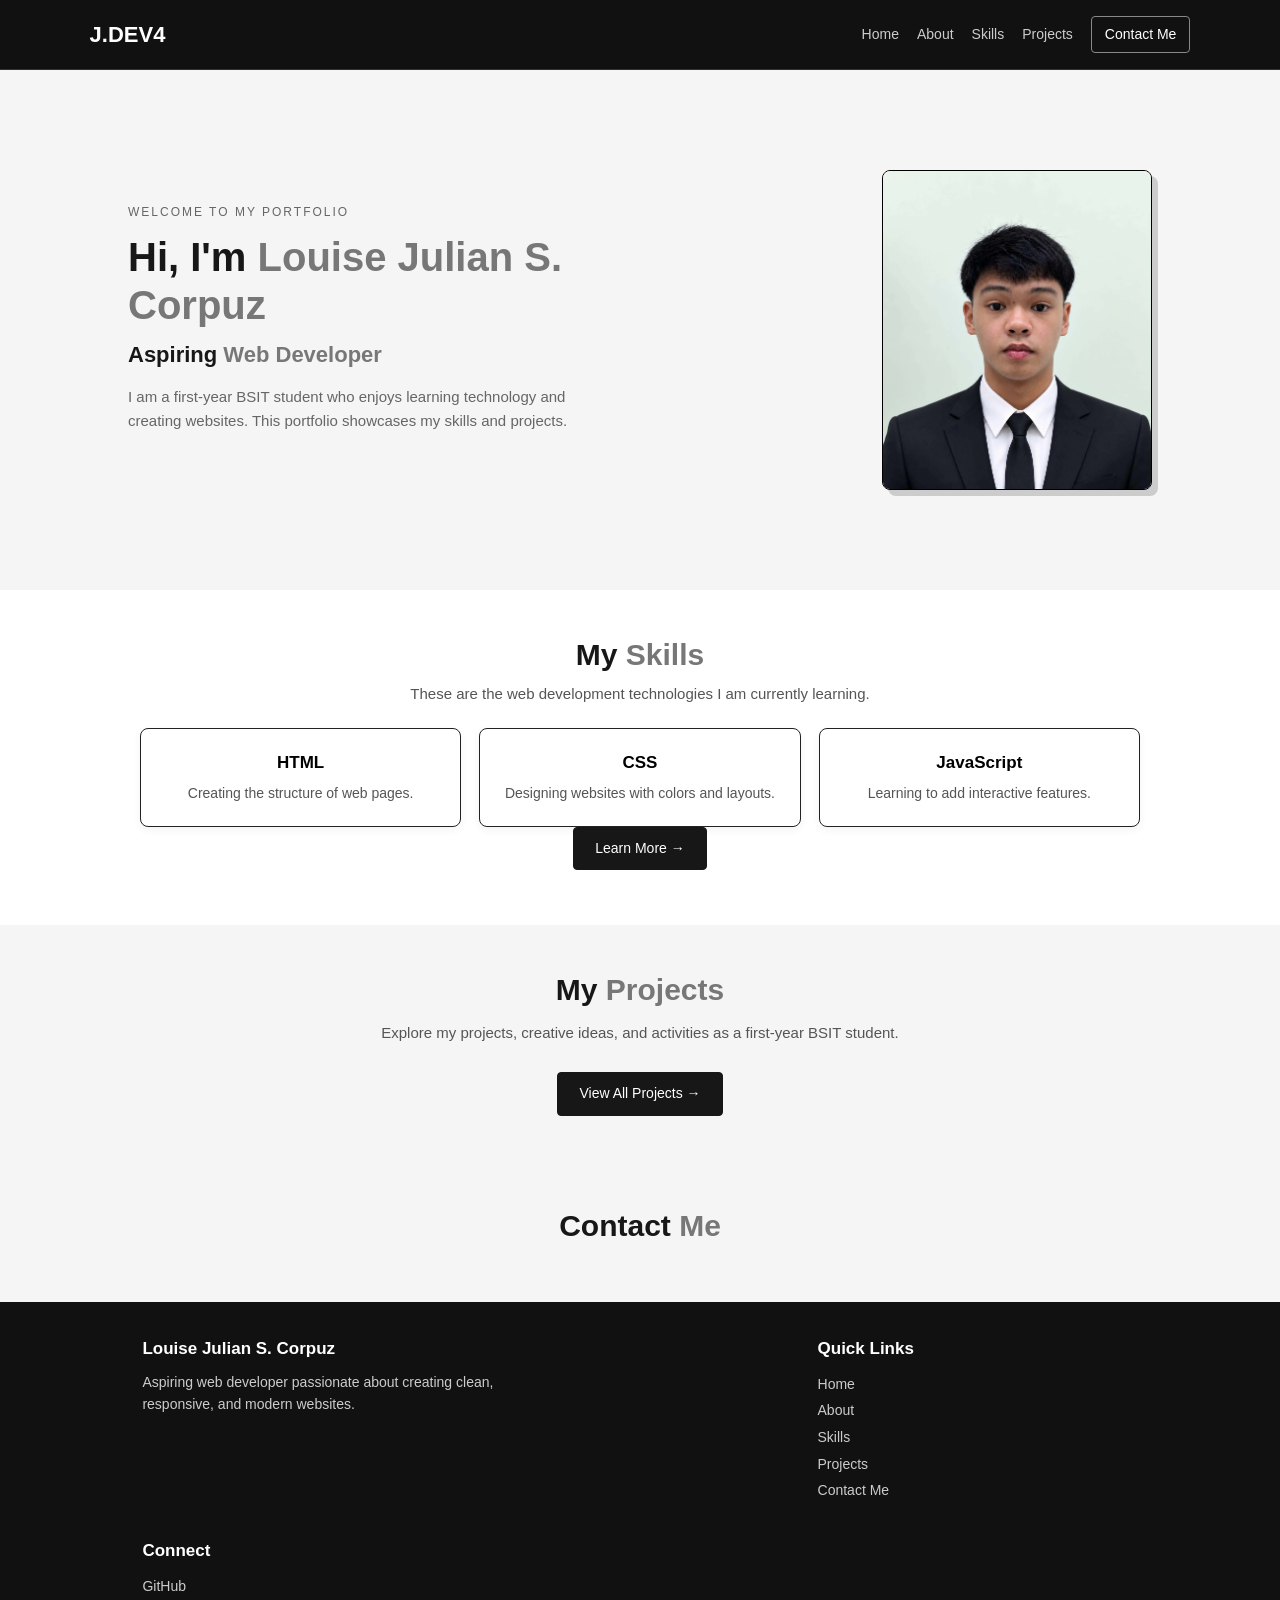
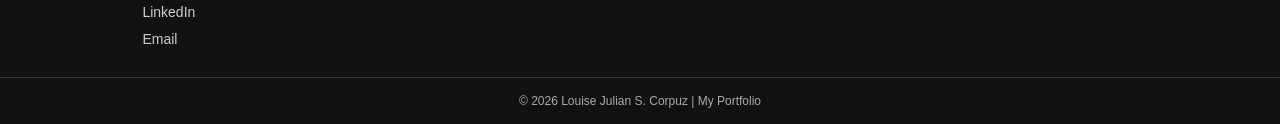
<file: J.DEV4/index.html>
<!DOCTYPE html>
<html lang="en">
<head>
    <meta charset="UTF-8">
    <meta name="viewport" content="width=device-width, initial-scale=1.0">

    <title>My Personal Portfolio | J.DEV4</title>

    <link rel="stylesheet" href="style.css">
</head>
<body>

    <!-- NAVIGATION -->
    <header>
        <a href="index.html#home" class="logo">J.DEV4</a>

        <nav>
            <a href="index.html#home">Home</a>
            <a href="about.html">About</a>
            <a href="skills.html">Skills</a>
            <a href="projects.html">Projects</a>
            <a href="contact.html" class="contact-btn">
                Contact Me
            </a>
        </nav>
    </header>

    <!-- HOME SECTION -->
    <section id="home" class="hero">

        <div class="hero-text">
            <p class="greeting">WELCOME TO MY PORTFOLIO</p>

            <h1>
                Hi, I'm <span>Louise Julian S. Corpuz</span>
            </h1>

            <h2>
                Aspiring <span>Web Developer</span>
            </h2>

            <p class="description">
                I am a first-year BSIT student who enjoys
                learning technology and creating websites.
                This portfolio showcases my skills and projects.
            </p>

        </div>

        <div class="hero-image">
            <img src="pfp.jpg" alt="My Profile Picture">
        </div>

    </section>

    <!-- SKILLS PREVIEW SECTION -->
    <section id="skills" class="section">

        <h2>My <span>Skills</span></h2>

        <p>
            These are the web development technologies I am currently learning.
        </p>

        <div class="cards">

            <div class="card">
                <h3>HTML</h3>
                <p>Creating the structure of web pages.</p>
            </div>

            <div class="card">
                <h3>CSS</h3>
                <p>Designing websites with colors and layouts.</p>
            </div>

            <div class="card">
                <h3>JavaScript</h3>
                <p>Learning to add interactive features.</p>
            </div>

        </div>

        <a href="skills.html" class="main-btn">
            Learn More →
        </a>

    </section>

    <!-- PROJECTS PREVIEW SECTION -->
    <section id="projects" class="section">

        <h2>My <span>Projects</span></h2>

        <p>
            Explore my projects, creative ideas, and activities as a
            first-year BSIT student.
        </p>

        <a href="projects.html" class="main-btn">
            View All Projects →
        </a>

    </section>

    <!-- CONTACT PREVIEW SECTION -->
    <section id="contact" class="section">

        <h2>Contact <span>Me</span></h2>

    </section>

    <!-- FOOTER -->
    <footer class="footer">

        <div class="footer-container">

            <div class="footer-column">
                <h3>Louise Julian S. Corpuz</h3>

                <p>
                    Aspiring web developer passionate about
                    creating clean, responsive, and modern websites.
                </p>
            </div>

            <div class="footer-column">
                <h3>Quick Links</h3>

                <a href="index.html#home">Home</a>
                <a href="about.html">About</a>
                <a href="skills.html">Skills</a>
                <a href="projects.html">Projects</a>
                <a href="contact.html">Contact Me</a>
            </div>

            <div class="footer-column">
                <h3>Connect</h3>

                <div class="social-links">
                    <a href="https://github.com/"
                       target="_blank"
                       rel="noopener noreferrer">GitHub</a>

                    <a href="https://linkedin.com/"
                       target="_blank"
                       rel="noopener noreferrer">LinkedIn</a>

                    <a href="mailto:your-email@example.com">Email</a>
                </div>
            </div>

        </div>

        <div class="footer-bottom">
            <p>
                © 2026 Louise Julian S. Corpuz | My Portfolio
            </p>
        </div>

    </footer>

</body>
</html>
</file>
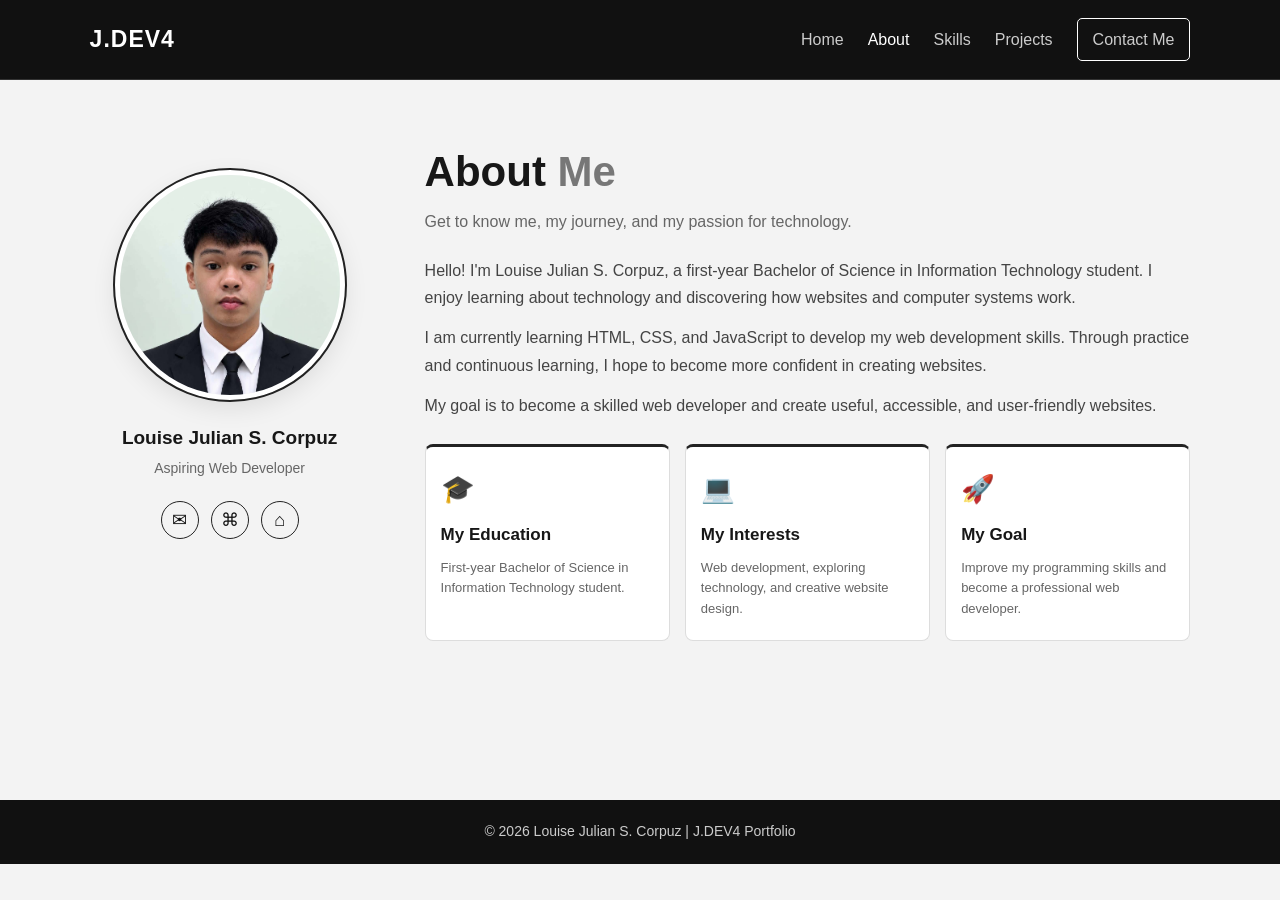
<file: J.DEV4/about.html>
<!DOCTYPE html><html lang="en">
<head>
    <meta charset="UTF-8">
    <meta name="viewport" content="width=device-width, initial-scale=1.0">
    <title>About Me | J.DEV4</title>
    <link rel="stylesheet" href="about.css">
</head>
<body><header>
    <a href="index.html#home" class="logo">J.DEV4</a>

    <nav>
        <a href="index.html#home">Home</a>
        <a href="about.html" class="active">About</a>
        <a href="index.html#skills">Skills</a>
        <a href="index.html#projects">Projects</a>
        <a href="index.html#contact" class="contact-btn">Contact Me</a>
    </nav>
</header>

<main class="about-page">
    <section class="about-layout">

        <div class="profile-side">
            <div class="profile-circle">
                <img src="pfp.jpg" alt="Louise Julian S. Corpuz">
            </div>

            <h3>Louise Julian S. Corpuz</h3>
            <p class="profile-role">Aspiring Web Developer</p>

            <div class="social-links">
                <a href="mailto:louisejulian@example.com" title="Email">✉</a>
                <a href="index.html#projects" title="Projects">⌘</a>
                <a href="index.html#home" title="Home">⌂</a>
            </div>
        </div>

        <div class="about-content">
            <h1>About <span>Me</span></h1>
            <p class="about-subtitle">
                Get to know me, my journey, and my passion for technology.
            </p>

            <div class="about-description">
                <p>
                    Hello! I'm Louise Julian S. Corpuz, a first-year
                    Bachelor of Science in Information Technology student.
                    I enjoy learning about technology and discovering how
                    websites and computer systems work.
                </p>

                <p>
                    I am currently learning HTML, CSS, and JavaScript
                    to develop my web development skills. Through practice
                    and continuous learning, I hope to become more
                    confident in creating websites.
                </p>

                <p>
                    My goal is to become a skilled web developer and
                    create useful, accessible, and user-friendly websites.
                </p>
            </div>

            <div class="about-cards">
                <div class="about-card">
                    <div class="card-icon">🎓</div>
                    <h3>My Education</h3>
                    <p>First-year Bachelor of Science in Information Technology student.</p>
                </div>

                <div class="about-card">
                    <div class="card-icon">💻</div>
                    <h3>My Interests</h3>
                    <p>Web development, exploring technology, and creative website design.</p>
                </div>

                <div class="about-card">
                    <div class="card-icon">🚀</div>
                    <h3>My Goal</h3>
                    <p>Improve my programming skills and become a professional web developer.</p>
                </div>
            </div>

        </div>

    </section>
</main>

<footer>
    <p>© 2026 Louise Julian S. Corpuz | J.DEV4 Portfolio</p>
</footer>

</body>
</html>
</file>
<file: J.DEV4/style.css>
* {
    margin: 0;
    padding: 0;
    box-sizing: border-box;
}

html {
    scroll-behavior: smooth;
    scroll-padding-top: 80px;
}

body {
    font-family: Arial, Helvetica, sans-serif;
    background: #f5f5f5;
    color: #171717;
    line-height: 1.5;
    letter-spacing: normal;
    overflow-x: hidden;
}

a {
    transition: all 0.3s ease;
}

/* ===== NAVIGATION ===== */
header {
    width: 100%;
    background: #111111;
    color: #ffffff;
    padding: 16px 7%;
    display: flex;
    justify-content: space-between;
    align-items: center;
    gap: 20px;
    position: sticky;
    top: 0;
    z-index: 100;
    border-bottom: 1px solid #333333;
}

.logo {
    color: #ffffff;
    text-decoration: none;
    font-weight: bold;
    font-size: 22px;
    letter-spacing: 0;
    white-space: nowrap;
}

nav {
    display: flex;
    align-items: center;
    gap: 18px;
}

nav a {
    color: #cccccc;
    text-decoration: none;
    font-size: 14px;
    letter-spacing: 0;
    white-space: nowrap;
}

nav a:hover {
    color: #ffffff;
}

nav .contact-btn {
    color: #ffffff;
    border: 1px solid #888888;
    padding: 7px 13px;
    border-radius: 4px;
}

nav .contact-btn:hover {
    background: #ffffff;
    color: #111111;
}

/* ===== HOME SECTION ===== */
.hero {
    width: 100%;
    min-height: 520px;
    display: flex;
    justify-content: space-between;
    align-items: center;
    gap: 40px;
    padding: 65px 10%;
    background: #f5f5f5;
    scroll-margin-top: 80px;
}

.hero-text {
    flex: 1;
    max-width: 540px;
    animation: fadeIn 1s ease both;
}

.greeting {
    color: #666666;
    font-size: 12px;
    letter-spacing: 2px;
    margin-bottom: 12px;
}

.hero h1 {
    font-size: 40px;
    line-height: 1.2;
    letter-spacing: 0;
    margin-bottom: 12px;
    overflow-wrap: break-word;
}

.hero h1 span,
.hero h2 span,
.section h2 span {
    color: #777777;
}

.hero h2 {
    font-size: 22px;
    line-height: 1.3;
    letter-spacing: 0;
    margin-bottom: 15px;
}

.description {
    color: #666666;
    font-size: 15px;
    line-height: 1.6;
    max-width: 450px;
    margin-bottom: 24px;
}

/* ===== BUTTONS ===== */
.main-btn {
    display: inline-block;
    background: #171717;
    color: #ffffff;
    text-decoration: none;
    padding: 11px 21px;
    border: 1px solid #171717;
    border-radius: 4px;
    font-size: 14px;
    letter-spacing: 0;
    line-height: 1.4;
    transition: background 0.3s ease,
                color 0.3s ease,
                transform 0.3s ease,
                box-shadow 0.3s ease;
}

.main-btn:hover {
    background: #ffffff;
    color: #171717;
    transform: translateY(-2px);
    box-shadow: 0 5px 15px #00000015;
}

/* ===== PROFILE PICTURE ===== */
.hero-image {
    width: 270px;
    height: 320px;
    flex-shrink: 0;
    overflow: hidden;
    border: 1px solid #000000;
    border-radius: 8px;
    background: #dddddd;
    box-shadow: 6px 6px 0 #cccccc;
    animation: float 5s ease-in-out infinite;
}

.hero-image img {
    display: block;
    width: 100%;
    height: 100%;
    object-fit: cover;
    object-position: center;
    transition: transform 0.5s ease;
}

.hero-image:hover img {
    transform: scale(1.04);
}

/* ===== GENERAL CONTENT SECTIONS ===== */
.section {
    width: 100%;
    padding: 45px 8%;
    text-align: center;
    scroll-margin-top: 80px;
}

.section h2 {
    font-size: 30px;
    line-height: 1.3;
    letter-spacing: 0;
    margin-bottom: 12px;
}

.section > p {
    max-width: 700px;
    margin: 0 auto;
    color: #555555;
    font-size: 15px;
    line-height: 1.6;
}

/* ===== ABOUT SECTION ===== */
#about {
    width: 100%;
    background: #ffffff;
    padding: 45px 8%;
    display: block;
    scroll-margin-top: 80px;
}

#about h2 {
    font-size: 30px;
    line-height: 1.3;
    letter-spacing: 0;
    margin-bottom: 8px;
}

#about .about-subtitle {
    max-width: 700px;
    margin: 0 auto 12px;
    color: #666666;
    font-size: 15px;
    line-height: 1.6;
}

#about .about-description {
    max-width: 700px;
    margin: 0 auto 20px;
    color: #555555;
    font-size: 15px;
    line-height: 1.6;
    text-align: center;
}

#about .about-description p {
    margin: 0 0 10px;
}

/* ===== SKILLS SECTION ===== */
#skills {
    width: 100%;
    background: #ffffff;
    padding: 45px 8% 55px;
    display: block;
    scroll-margin-top: 80px;
}

#skills h2 {
    font-size: 30px;
    line-height: 1.3;
    letter-spacing: 0;
    margin: 0 0 8px;
    text-align: center;
}

#skills > p {
    max-width: 700px;
    margin: 0 auto;
    color: #555555;
    font-size: 15px;
    line-height: 1.6;
    text-align: center;
}

/* ===== SKILL CARDS CONTAINER ===== */
#skills .cards {
    display: grid;
    grid-template-columns: repeat(3, minmax(0, 1fr));
    gap: 18px;
    width: 100%;
    max-width: 1000px;
    margin: 22px auto 0;
    align-items: stretch;
}

/* ===== SKILL CARDS ===== */
#skills .card {
    min-width: 0;
    background: #ffffff;
    border: 1px solid #222222;
    border-radius: 8px;
    padding: 22px 16px;
    text-align: center;
    box-shadow: 0 3px 8px #0000000d;
    transition: transform 0.3s ease,
                box-shadow 0.3s ease;
}

#skills .card:hover {
    transform: translateY(-4px);
    box-shadow: 3px 4px 0 #000000;
}

#skills .card h3 {
    font-size: 17px;
    line-height: 1.4;
    letter-spacing: 0;
    color: #000000;
    margin-bottom: 8px;
}

#skills .card p {
    font-size: 14px;
    line-height: 1.5;
    letter-spacing: 0;
    color: #555555;
}

/* ===== FOOTER ===== */
footer {
    display: block;
    width: 100%;
    margin: 0;
    padding: 35px 0 0;
    background: #111111;
    color: #ffffff;
}

.footer-container {
    width: 100%;
    max-width: 1200px;
    margin: 0 auto;
    padding: 0 8% 25px;
    display: grid;
    grid-template-columns: 2fr 1fr;
    gap: 35px;
}

.footer-column {
    min-width: 0;
}

.footer-column h3 {
    color: #ffffff;
    font-size: 17px;
    font-weight: bold;
    line-height: 1.4;
    letter-spacing: 0;
    margin-bottom: 10px;
}

.footer-column p {
    max-width: 420px;
    color: #cccccc;
    font-size: 14px;
    line-height: 1.6;
    letter-spacing: 0;
}

.footer-column a {
    display: block;
    width: fit-content;
    color: #cccccc;
    text-decoration: none;
    font-size: 14px;
    line-height: 1.9;
    letter-spacing: 0;
}

.footer-column a:hover {
    color: #ffffff;
    text-decoration: underline;
}

.footer-bottom {
    width: 100%;
    margin: 0;
    padding: 14px 8%;
    background: #111111;
    color: #aaaaaa;
    border-top: 1px solid #333333;
    text-align: center;
}

.footer-bottom p {
    margin: 0;
    font-size: 12px;
    line-height: 1.5;
    letter-spacing: 0;
}

/* ===== ANIMATIONS ===== */
@keyframes fadeIn {
    from {
        opacity: 0;
        transform: translateY(10px);
    }

    to {
        opacity: 1;
        transform: translateY(0);
    }
}

@keyframes float {
    0%, 100% {
        transform: translateY(0);
    }

    50% {
        transform: translateY(-7px);
    }
}

/* ===== TABLET SCREEN ===== */
@media (max-width: 900px) {
    header {
        padding: 15px 5%;
    }

    nav {
        gap: 12px;
    }

    nav a {
        font-size: 13px;
    }

    .hero {
        padding: 55px 7%;
        gap: 25px;
    }

    .hero h1 {
        font-size: 34px;
    }

    .hero-image {
        width: 230px;
        height: 290px;
    }

    #skills .cards {
        gap: 12px;
    }
}

/* ===== SMALL SCREEN ===== */
@media (max-width: 650px) {
    header {
        flex-direction: column;
        gap: 12px;
        padding: 14px 5%;
    }

    nav {
        justify-content: center;
        flex-wrap: wrap;
        gap: 10px 15px;
    }

    nav a {
        font-size: 12px;
    }

    .hero {
        min-height: auto;
        flex-direction: column-reverse;
        text-align: center;
        padding: 40px 7%;
        gap: 28px;
    }

    .hero-text {
        width: 100%;
    }

    .hero h1 {
        font-size: 30px;
    }

    .hero h2 {
        font-size: 20px;
    }

    .description {
        margin-left: auto;
        margin-right: auto;
    }

    .hero-image {
        width: 220px;
        height: 270px;
    }

    .section,
    #about,
    #skills {
        padding: 35px 6%;
    }

    .section h2,
    #about h2,
    #skills h2 {
        font-size: 26px;
    }

    #skills .cards {
        grid-template-columns: 1fr;
        max-width: 400px;
        gap: 14px;
    }

    .footer-container {
        grid-template-columns: 1fr;
        gap: 22px;
        padding: 0 7% 25px;
    }

    .footer-bottom {
        padding: 13px 5%;
    }
}

#projects > p {
    margin-bottom: 22px;
    line-height: 1.6;
}

#projects .main-btn {
    margin-top: 5px;
}
</file>
<file: J.DEV4/about.css>
* {
    margin: 0;
    padding: 0;
    box-sizing: border-box;
    scroll-behavior: smooth;
}

body {
    font-family: Arial, sans-serif;
    background: #f3f3f3;
    color: #171717;
    line-height: 1.7;
}

/* ===== HEADER ===== */
header {
    background: #111;
    color: white;
    padding: 18px 7%;
    display: flex;
    justify-content: space-between;
    align-items: center;
    flex-wrap: wrap;
    gap: 15px;
    position: sticky;
    top: 0;
    z-index: 100;
    border-bottom: 1px solid #333;
}

.logo {
    color: white;
    font-size: 23px;
    font-weight: bold;
    text-decoration: none;
    letter-spacing: 1px;
}

nav {
    display: flex;
    align-items: center;
    flex-wrap: wrap;
    gap: 24px;
}

nav a {
    color: #ccc;
    text-decoration: none;
    transition: color 0.3s ease;
}

nav a:hover,
nav a.active {
    color: white;
}

.contact-btn {
    border: 1px solid white;
    padding: 7px 15px;
    border-radius: 5px;
}

/* ===== ABOUT LAYOUT ===== */
.about-page {
    min-height: 80vh;
    padding: 65px 7%;
}

.about-layout {
    width: 100%;
    max-width: 1200px;
    margin: auto;
    display: grid;
    grid-template-columns: 280px minmax(0, 1fr);
    gap: 55px;
    align-items: start;
}

/* ===== PROFILE ===== */
.profile-side {
    text-align: center;
    padding-top: 25px;
    animation: slideLeft 0.9s ease both;
}

.profile-circle {
    width: 230px;
    height: 230px;
    margin: 0 auto 22px;
    border-radius: 50%;
    overflow: hidden;
    border: 5px solid white;
    outline: 2px solid #222;
    box-shadow: 0 8px 25px #00000018;
    transition: transform 0.4s ease;
}

.profile-circle:hover {
    transform: scale(1.05);
}

.profile-circle img {
    width: 100%;
    height: 100%;
    object-fit: cover;
    object-position: center;
    display: block;
}

.profile-side h3 {
    font-size: 19px;
    margin-bottom: 3px;
}

.profile-role {
    color: #666;
    font-size: 14px;
}

/* ===== SOCIAL LINKS ===== */
.social-links {
    display: flex;
    justify-content: center;
    gap: 12px;
    margin-top: 20px;
}

.social-links a {
    display: flex;
    justify-content: center;
    align-items: center;
    width: 38px;
    height: 38px;
    border: 1px solid #222;
    border-radius: 50%;
    color: #111;
    text-decoration: none;
    font-size: 18px;
    transition: 0.3s ease;
}

.social-links a:hover {
    background: #111;
    color: white;
    transform: translateY(-4px);
}

/* ===== ABOUT CONTENT ===== */
.about-content {
    min-width: 0;
    animation: slideRight 0.9s ease both;
}

.about-content h1 {
    font-size: 42px;
    line-height: 1.3;
    margin-bottom: 8px;
}

.about-content h1 span {
    color: #777;
}

.about-subtitle {
    color: #666;
    font-size: 16px;
    margin-bottom: 22px;
}

.about-description {
    color: #444;
    margin-bottom: 25px;
}

.about-description p {
    margin-bottom: 13px;
}

/* ===== THREE ANIMATED BOXES ===== */
.about-cards {
    display: grid;
    grid-template-columns: repeat(3, minmax(0, 1fr));
    gap: 15px;
    margin-top: 25px;
}

.about-card {
    min-width: 0;
    background: white;
    border: 1px solid #ddd;
    border-top: 3px solid #222;
    border-radius: 8px;
    padding: 20px 15px;

    /* Animation when boxes first appear */
    opacity: 0;
    animation: cardAppear 0.7s ease forwards;

    /* Smooth movement when hovering */
    transition:
        transform 0.3s ease,
        box-shadow 0.3s ease,
        border-color 0.3s ease;

    cursor: pointer;
    position: relative;
}

/* Boxes appear one after another */
.about-card:nth-child(1) {
    animation-delay: 0.2s;
}

.about-card:nth-child(2) {
    animation-delay: 0.5s;
}

.about-card:nth-child(3) {
    animation-delay: 0.8s;
}

/* ===== WHOLE BOX HOVER ANIMATION ===== */
.about-card:hover {
    transform: translateY(-12px) scale(1.03);
    box-shadow: 0 15px 30px #00000025;
    border-top-color: #d32f2f;
}

/* Icon animation when the whole box is hovered */
.card-icon {
    font-size: 27px;
    margin-bottom: 8px;
    transition: transform 0.3s ease;
}

.about-card:hover .card-icon {
    transform: scale(1.1) rotate(5deg);
}

.about-card h3 {
    font-size: 17px;
    margin-bottom: 8px;
}

.about-card p {
    font-size: 13px;
    color: #666;
    line-height: 1.6;
}

/* ===== BACK TO HOME BUTTON ===== */
.main-btn {
    display: inline-block;
    margin-top: 25px;
    padding: 10px 22px;
    background: #111;
    color: white;
    border: 1px solid #111;
    border-radius: 5px;
    text-decoration: none;
    transition:
        background 0.3s ease,
        color 0.3s ease,
        transform 0.3s ease;
}

.main-btn:hover {
    background: white;
    color: #111;
    transform: translateY(-3px);
}

/* ===== FOOTER ===== */
footer {
    background: #111;
    color: #ccc;
    text-align: center;
    padding: 20px;
    font-size: 14px;
}

/* ===== ANIMATIONS ===== */
@keyframes slideLeft {
    from {
        opacity: 0;
        transform: translateX(-35px);
    }

    to {
        opacity: 1;
        transform: translateX(0);
    }
}

@keyframes slideRight {
    from {
        opacity: 0;
        transform: translateX(35px);
    }

    to {
        opacity: 1;
        transform: translateX(0);
    }
}

@keyframes cardAppear {
    from {
        opacity: 0;
        transform: translateY(35px);
    }

    to {
        opacity: 1;
        transform: translateY(0);
    }
}

/* ===== TABLET ===== */
@media (max-width: 900px) {
    .about-layout {
        grid-template-columns: 1fr;
        gap: 35px;
    }

    .profile-side {
        padding-top: 0;
    }

    .about-cards {
        grid-template-columns: repeat(2, minmax(0, 1fr));
    }

    header {
        justify-content: center;
    }

    nav {
        justify-content: center;
    }
}

/* ===== MOBILE ===== */
@media (max-width: 600px) {
    header {
        padding: 16px 5%;
    }

    nav {
        gap: 12px;
        font-size: 14px;
    }

    .about-page {
        padding: 35px 5%;
    }

    .about-content h1 {
        font-size: 32px;
    }

    .about-subtitle {
        font-size: 14px;
    }

    .profile-circle {
        width: 180px;
        height: 180px;
    }

    .about-cards {
        grid-template-columns: 1fr;
    }

    .about-card {
        padding: 20px;
    }

    footer {
        font-size: 12px;
    }
}

/* ===== REDUCE ANIMATION IF PREFERRED ===== */
@media (prefers-reduced-motion: reduce) {
    *,
    *::before,
    *::after {
        scroll-behavior: auto !important;
        animation-duration: 0.01ms !important;
        animation-delay: 0ms !important;
        transition-duration: 0.01ms !important;
    }

    .about-card {
        opacity: 1;
    }
}
</file>
